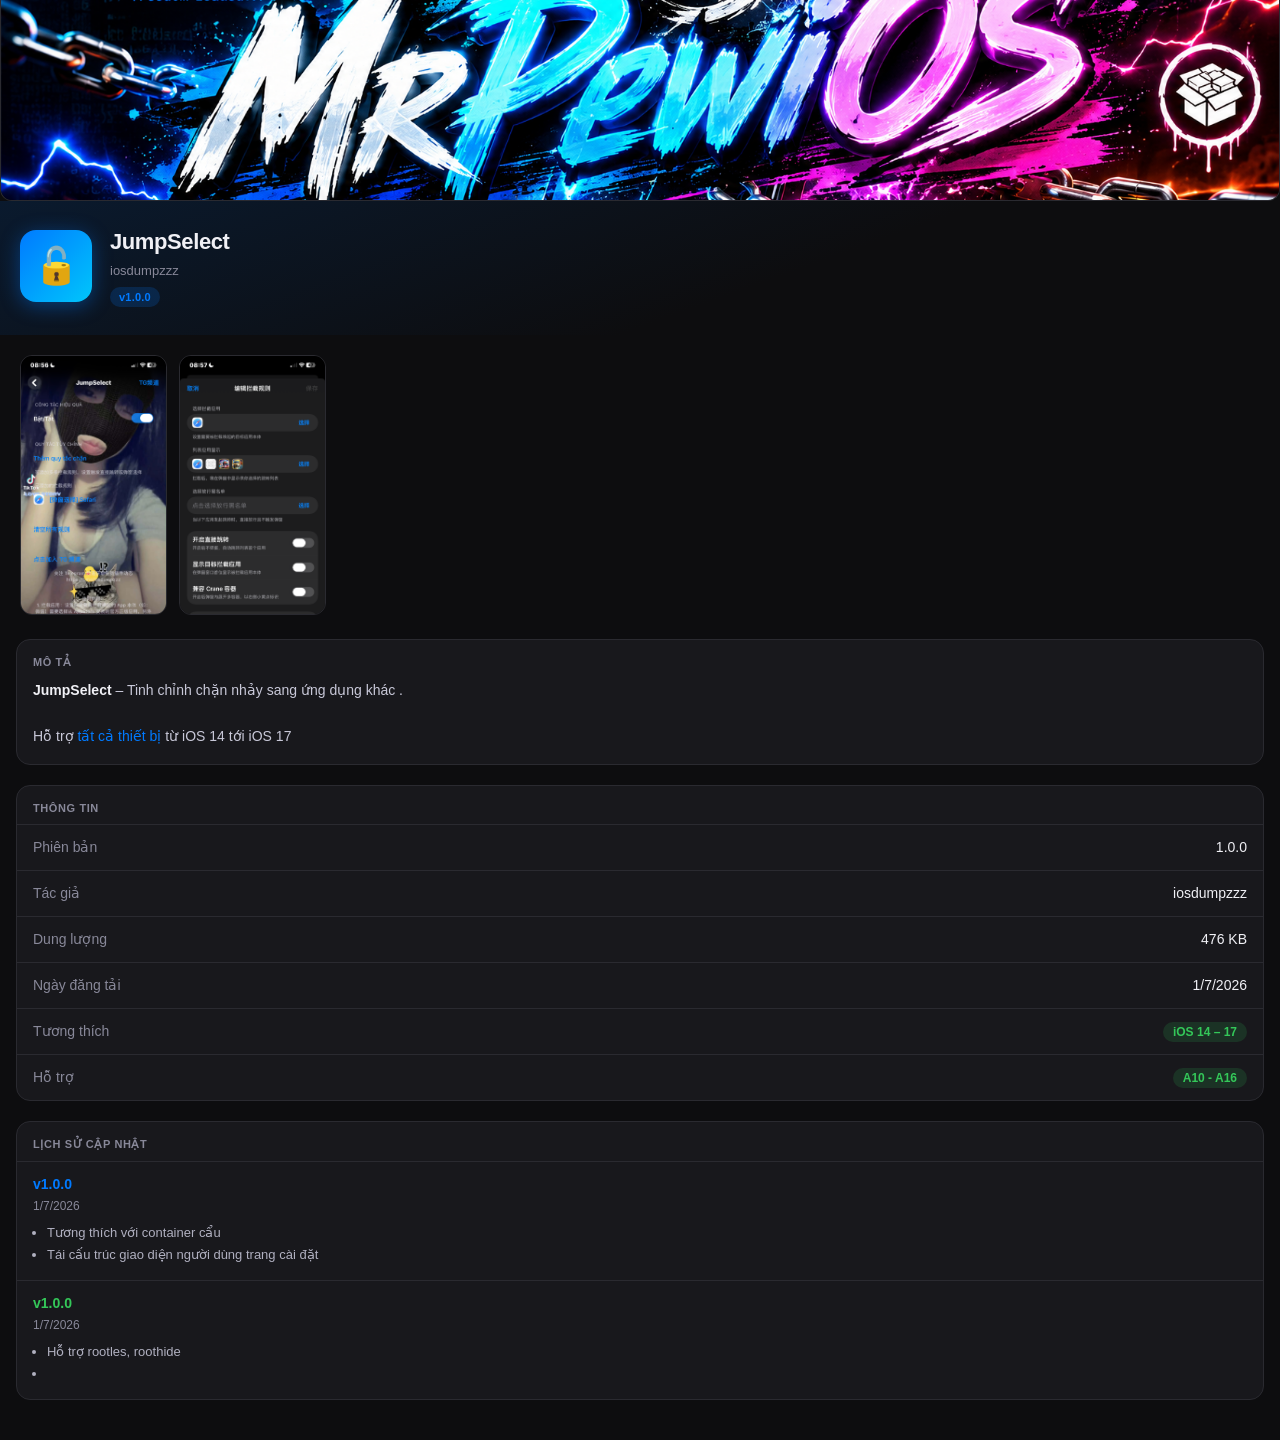
<file: depictions/jumpselect.html>
<!DOCTYPE html>
<html lang="vi">
<head>
  <meta charset="UTF-8" />
  <meta name="viewport" content="width=device-width, initial-scale=1.0" />
  <title>JumpSelect</title>
  <style>
    :root {
      --bg: #0d0d0f;
      --card: #18181c;
      --border: #2a2a30;
      --accent: #007AFF;
      --text: #f0f0f5;
      --muted: #888899;
      --radius: 14px;
      --green: #34c759;
      --red: #ff453a;
      --gold: #ffd60a;
    }

    * { box-sizing: border-box; margin: 0; padding: 0; }

    body {
      background: var(--bg);
      color: var(--text);
      font-family: -apple-system, 'SF Pro Text', sans-serif;
      font-size: 15px;
      line-height: 1.5;
      padding-bottom: 40px;
    }

    .banner-container {
      width: 100%;
      overflow: hidden;
      border-bottom-left-radius: 12px;
      border-bottom-right-radius: 12px;
      border: 1px solid var(--border);
      border-top: none;
    }
    .banner-container img {
      width: 100%;
      height: auto;
      max-height: 200px;
      display: block;
      object-fit: cover;
    }

    .hero {
      background: linear-gradient(160deg, #0a1a2e 0%, #0d0d0f 60%);
      padding: 24px 20px 28px;
      display: flex;
      align-items: center;
      gap: 18px;
    }
    .hero-icon {
      width: 72px;
      height: 72px;
      border-radius: 16px;
      background: linear-gradient(135deg, #007AFF, #00c6fb);
      display: flex;
      align-items: center;
      justify-content: center;
      font-size: 36px;
      flex-shrink: 0;
      box-shadow: 0 4px 20px rgba(0,122,255,0.4);
    }
    .hero-icon.red { background: linear-gradient(135deg, #ff453a, #ff6b6b); }
    .hero-icon.green { background: linear-gradient(135deg, #34c759, #30d158); }
    .hero-icon.gold { background: linear-gradient(135deg, #ffd60a, #ff9f0a); }
    .hero-icon.purple { background: linear-gradient(135deg, #a855f7, #7c3aed); }
    .hero-icon.orange { background: linear-gradient(135deg, #ff8800, #ff5500); }
    .hero-icon.pink { background: linear-gradient(135deg, #ff2d55, #ff6b8a); }

    .hero-info h1 {
      font-size: 22px;
      font-weight: 700;
      letter-spacing: -0.4px;
    }
    .hero-info p {
      color: var(--muted);
      font-size: 13px;
      margin-top: 3px;
    }
    .badge {
      display: inline-block;
      background: rgba(0,122,255,0.18);
      color: var(--accent);
      font-size: 11px;
      font-weight: 600;
      padding: 2px 9px;
      border-radius: 20px;
      margin-top: 6px;
      letter-spacing: 0.2px;
    }
    .badge.green { background: rgba(52,199,89,0.18); color: var(--green); }
    .badge.red { background: rgba(255,69,58,0.18); color: var(--red); }
    .badge.gold { background: rgba(255,214,10,0.18); color: var(--gold); }
    .badge.purple { background: rgba(168,85,247,0.18); color: #a855f7; }
    .badge.orange { background: rgba(255,136,0,0.18); color: #ff8800; }

    .screenshots-wrap {
      overflow-x: auto;
      padding: 20px 20px 4px;
      -webkit-overflow-scrolling: touch;
      scrollbar-width: none;
    }
    .screenshots-wrap::-webkit-scrollbar { display: none; }
    .screenshots {
      display: flex;
      gap: 12px;
    }
    .screenshots img {
      height: 260px;
      width: auto;
      border-radius: 12px;
      object-fit: cover;
      border: 1px solid var(--border);
      flex-shrink: 0;
      background: var(--card);
    }

    .section {
      margin: 20px 16px 0;
      background: var(--card);
      border-radius: var(--radius);
      border: 1px solid var(--border);
      overflow: hidden;
    }
    .section-header {
      font-size: 11px;
      font-weight: 600;
      letter-spacing: 0.6px;
      text-transform: uppercase;
      color: var(--muted);
      padding: 14px 16px 8px;
    }
    .desc-body {
      padding: 0 16px 16px;
      color: #c8c8d8;
      font-size: 14px;
      line-height: 1.65;
    }
    .desc-body strong { color: var(--text); }
    .desc-body .highlight { color: var(--accent); }
    .desc-body .highlight-green { color: var(--green); }
    .desc-body .highlight-red { color: var(--red); }
    .desc-body .highlight-gold { color: var(--gold); }

    .info-row {
      display: flex;
      align-items: center;
      justify-content: space-between;
      padding: 12px 16px;
      border-top: 1px solid var(--border);
      gap: 12px;
    }
    .info-row:first-child { border-top: none; }
    .info-label {
      color: var(--muted);
      font-size: 14px;
      white-space: nowrap;
    }
    .info-value {
      font-size: 14px;
      text-align: right;
      color: var(--text);
      font-variant-numeric: tabular-nums;
    }
    .compat-pill {
      background: rgba(52,199,89,0.15);
      color: var(--green);
      font-size: 12px;
      font-weight: 600;
      padding: 3px 10px;
      border-radius: 20px;
    }
    .compat-pill.red {
      background: rgba(255,69,58,0.15);
      color: var(--red);
    }
    .compat-pill.gold {
      background: rgba(255,214,10,0.15);
      color: var(--gold);
    }
    .compat-pill.purple {
      background: rgba(168,85,247,0.15);
      color: #a855f7;
    }
    .compat-pill.orange {
      background: rgba(255,136,0,0.15);
      color: #ff8800;
    }

    .changelog-entry {
      padding: 12px 16px;
      border-top: 1px solid var(--border);
    }
    .changelog-entry:first-child { border-top: none; }
    .changelog-ver {
      font-weight: 600;
      font-size: 14px;
      color: var(--accent);
    }
    .changelog-ver.green { color: var(--green); }
    .changelog-ver.red { color: var(--red); }
    .changelog-ver.gold { color: var(--gold); }
    .changelog-ver.purple { color: #a855f7; }
    .changelog-ver.orange { color: #ff8800; }
    .changelog-date {
      font-size: 12px;
      color: var(--muted);
      margin-top: 2px;
    }
    .changelog-notes {
      margin-top: 8px;
      font-size: 13px;
      color: #b0b0c0;
      padding-left: 14px;
    }
    .changelog-notes li { margin-bottom: 3px; }

    .footer {
      text-align: center;
      color: var(--muted);
      font-size: 11px;
      margin-top: 28px;
      padding: 0 20px;
    }
    .footer a { color: var(--accent); text-decoration: none; }

    @media (max-width: 600px) {
      .hero { flex-direction: column; text-align: center; }
      .hero-icon { width: 64px; height: 64px; font-size: 30px; }
      .hero-info h1 { font-size: 19px; }
      .screenshots img { height: 180px; }
    }
  </style>
</head>
<body>

  <!-- ===== BANNER ===== -->
  <div class="banner-container">
    <img src="https://mrpewios.github.io/banners/MrPewiOS.png" alt="Jailbreak Banner" onerror="this.src='https://via.placeholder.com/800x250/18181c/007AFF?text=JAILBREAK+DEPICTIONS'"/>
  </div>

  <!-- ============================================================ -->
  <!-- ===== CARD 1: unc0ver ===== -->
  <!-- ============================================================ -->
  <div class="hero">
    <div class="hero-icon">🔓</div>
    <div class="hero-info">
      <h1>JumpSelect</h1>
      <p>iosdumpzzz</p>
      <span class="badge">v1.0.0</span>
    </div>
  </div>

  <div class="screenshots-wrap">
    <div class="screenshots">
      <img src="https://mrpewios.github.io/infodebs/JumpSelect - Screenshot/1.png" alt="Screenshot 1" />
      <img src="https://mrpewios.github.io/infodebs/JumpSelect - Screenshot/2.png" alt="Screenshot 2" />
    </div>
  </div>

  <div class="section">
    <div class="section-header">Mô tả</div>
    <div class="desc-body">
      <strong>JumpSelect</strong> – Tinh chỉnh chặn nhảy sang ứng dụng khác .<br /><br />
      Hỗ trợ <span class="highlight">tất cả thiết bị</span> từ iOS 14 tới iOS 17<br />
    </div>
  </div>

  <div class="section">
    <div class="section-header">Thông tin</div>
    <div class="info-row">
      <span class="info-label">Phiên bản</span>
      <span class="info-value">1.0.0</span>
    </div>
    <div class="info-row">
      <span class="info-label">Tác giả</span>
      <span class="info-value">iosdumpzzz</span>
    </div>
    <div class="info-row">
      <span class="info-label">Dung lượng</span>
      <span class="info-value">476 KB</span>
    </div>
    <div class="info-row">
      <span class="info-label">Ngày đăng tải</span>
      <span class="info-value">1/7/2026</span>
    </div>
    <div class="info-row">
      <span class="info-label">Tương thích</span>
      <span class="info-value"><span class="compat-pill">iOS 14 – 17</span></span>
    </div>
    <div class="info-row">
      <span class="info-label">Hỗ trợ</span>
      <span class="info-value"><span class="compat-pill">A10 - A16</span></span>
    </div>
  </div>

  <div class="section">
    <div class="section-header">Lịch sử cập nhật</div>
    <div class="changelog-entry">
      <div class="changelog-ver">v1.0.0</div>
      <div class="changelog-date">1/7/2026</div>
      <ul class="changelog-notes">
        <li>Tương thích với container cẩu</li>
        <li>Tái cấu trúc giao diện người dùng trang cài đặt</li>
      </ul>
    </div>
    <div class="changelog-entry">
      <div class="changelog-ver green">v1.0.0</div>
      <div class="changelog-date">1/7/2026</div>
      <ul class="changelog-notes">
        <li>Hỗ trợ rootles, roothide</li>
        <li></li>
      </ul>
    </div>
  </div>
</file>
